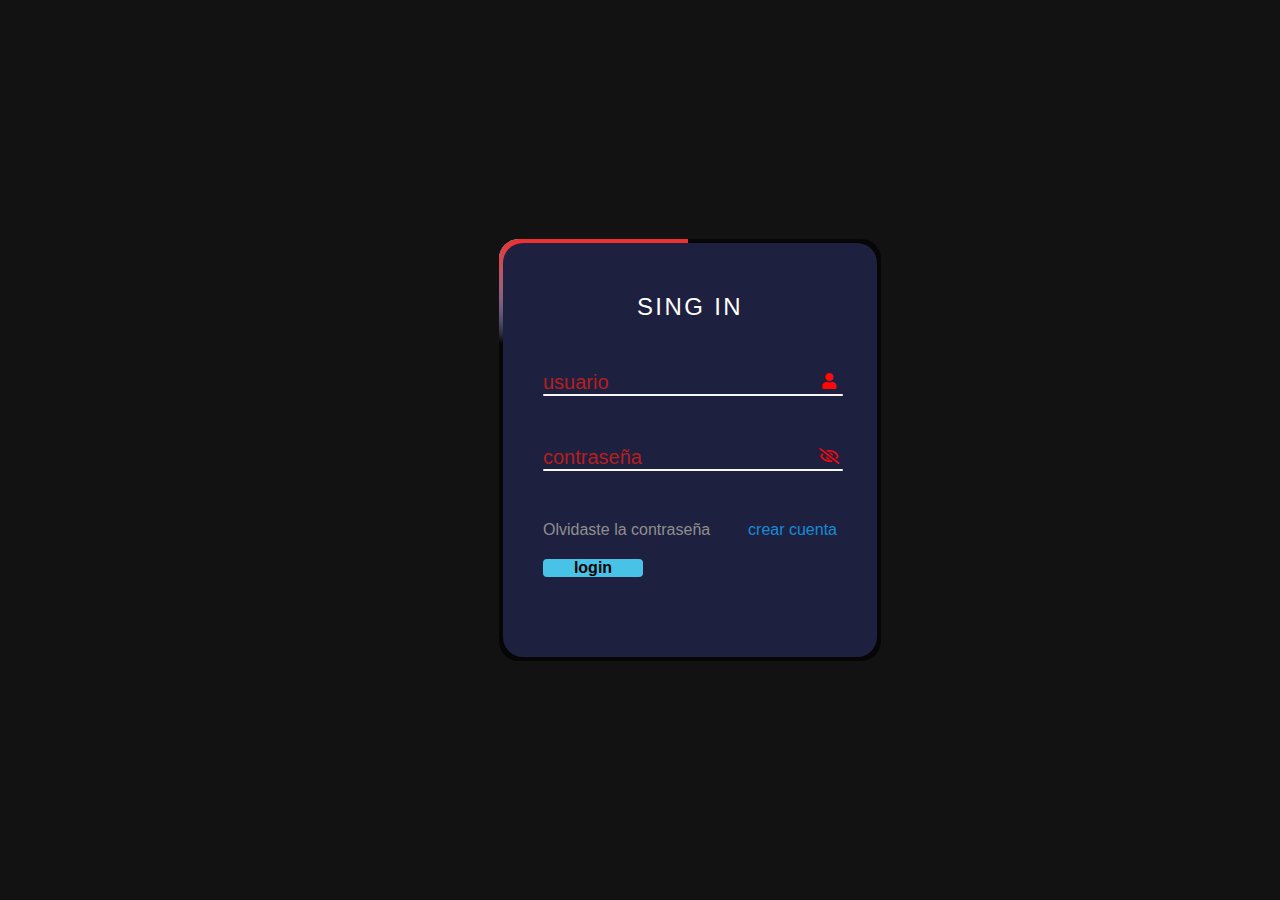
<file: index.html>
<!-- <!DOCTYPE html>
<html lang="en">
<head>
    <meta charset="UTF-8">
    <meta name="viewport" content="width=device-width, initial-scale=1.0">
    <link rel="stylesheet" href="https://cdnjs.cloudflare.com/ajax/libs/font-awesome/5.15.4/css/all.min.css">
    <link rel="stylesheet" href="style.css">
    <title>login</title>
</head>
<body>
    <div class="container">
        <div class="box">
            <span class="borderLine"></span>
            <form action="logic/index.php" method="post">
                <h2>SING IN</h2>
                <div class="input">
                    <input type="text" required="required" name="user">
                    <label>usuario</label>
                    <span class="icon toggle-password" id="">
                        <i id="togglePass" class="fas fa-user"></i>
                    </span> 
                    <i class="line"></i>

                </div>
                <div class="input">
                    <input type="password" required="required" name="pass">
                    <label>contraseña</label>  
                    <span class="icon toggle-password" id="togglePasswordIcon">
                        <i id="togglePass" class="far fa-eye-slash"></i>
                    </span>  
                    <i class="line"></i>
                </div>
                <div class="links">
                    <a href="#">Olvidaste la contraseña</a>
                    <a href="views/registro.html">crear cuenta</a>
                </div>
                <div class="buttom">
                    <span class="borderbuttom"></span>
                    <input type="submit" value="login">
                </div>
            </form>
        </div>
    </div>
    <script src="javascript.js"></script>
</body>
</html> -->
<!DOCTYPE html>
<html lang="en">
<head>
    <meta charset="UTF-8">
    <meta name="viewport" content="width=device-width, initial-scale=1.0">
    <link rel="stylesheet" href="https://cdnjs.cloudflare.com/ajax/libs/font-awesome/5.15.4/css/all.min.css">
    <link rel="stylesheet" href="style.css">
    <title>login</title>
</head>
<body>
    <div class="container">
        <div class="box">
            <span class="borderLine"></span>
            <form action="logic/index.php" method="post">
                <h2>SING IN</h2>
                <div class="input">
                    <input type="text" required="required" name="user">
                    <label>usuario</label>
                    <span class="icon toggle-password" id="user">
                        <i id="user" class="fas fa-user"></i>
                    </span> 
                    <i class="line"></i>
                </div>
                <div class="input">
                    <input type="password" required="required" name="pass">
                    <label>contraseña</label>  
                    <span class="icon toggle-password" id="togglePasswordIcon">
                        <i id="togglePass" class="far fa-eye-slash"></i>
                    </span>  
                    <i class="line"></i>
                </div>
                <div class="links">
                    <a href="#">Olvidaste la contraseña</a>
                    <a href="views/registro.html">crear cuenta</a>
                </div>
                <div class="buttom">
                    <span class="borderbuttom"></span>
                    <input type="submit" value="login">
                </div>
            </form>
        </div>
    </div>
    <script src="javascript.js"></script>
</body>
</html>
</file>
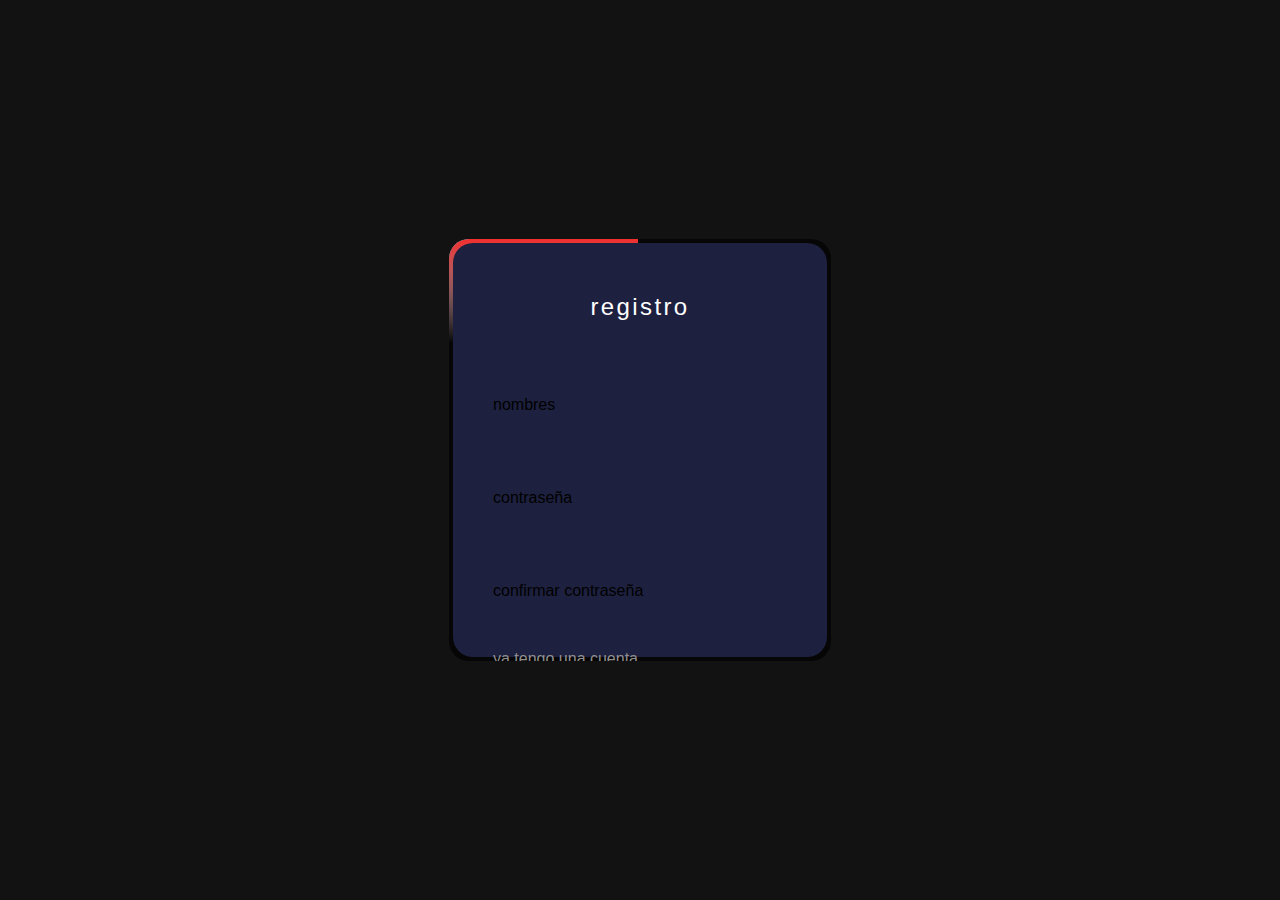
<file: views/registro.html>
<!DOCTYPE html>
<html lang="en">
<head>
    <meta charset="UTF-8">
    <meta name="viewport" content="width=device-width, initial-scale=1.0">
    <link rel="stylesheet" href="../style.css">
    <title>Document</title>
</head>
<body>
    <div class="regsiter">
        <div class="box">
            <form action="../logic/regsitrarce.php" method="post" class="form">
                <h2>registro</h2>
                <div class="input">
                    <input type="text" required name="nombre" id="">
                    <span>nombres</span>
                    <i></i>
                </div>
                <div class="input">
                    <input type="password" required name="contra" id="">
                    <span>contraseña</span>
                    <i></i>
                </div>
                <div class="input">
                    <input type="password" required name="esta" id="">
                    <span>confirmar contraseña</span>
                    <i></i>
                </div>
                <div class="links">
                    <a href="http://">ya tengo una cuenta</a>
                </div>
                <div class="buttom">
                    <input type="submit" value="regsitrarce">
                </div>
            </form>
        </div>
    </div>
</body>
</html>
</file>
<file: style.css>
*{
    margin: 0;
    padding: 0;
    box-sizing: border-box;
    font-family: sans-serif;
}
body{
    display: flex;
    justify-content: center;
    align-items: center;
    min-height: 100vh;
    background: #131212;
}
.container{
    padding-left: 100px;
}
.box{
    position: relative;
    width: 382px;
    height: 422px;
    background: #070606;
    border-radius: 20px;
    overflow: hidden;
}
.box::before{
    content: '';
    position: absolute;
    top: -50%;
    left: -50%;
    width: 380px;
    height: 420px;
    background: linear-gradient(0deg ,transparent, transparent, #45f3ff, #45f3ff,#45f3ff);
    z-index: 1;
    transform-origin: bottom right;
    animation: animate 6s linear infinite;
}
.box::after{
    content: '';
    position: absolute;
    top: -50%;
    left: -50%;
    width: 380px;
    height: 420px;
    background: linear-gradient(0deg,transparent,transparent,#f32c2c,#f32c2c,#f32c2c );
    z-index: 1;
    transform-origin: bottom right;
    animation: animate 6s linear infinite;
    animation-delay: -3s;

}
.borderLine{
    position: absolute;
    top: 0;
    inset: 0;
}
.borderLine::before{
    content: '';
    position: absolute;
    top: -50%;
    left: -50%;
    width: 380px;
    height: 420px;
    background: linear-gradient(0deg, transparent, transparent, #440fd4, #440fd4, #440fd4);
    z-index: 1;
    transform-origin: bottom right;
    animation: animate 6s linear infinite;
    animation-delay: -1.5s;
}
.borderLine::after{
    content: '';
    position: absolute;
    top: -50%;
    left: -50%;
    width: 380px;
    height: 420px;
    background: linear-gradient(0deg, transparent, transparent, hwb(184 27% 11%), hwb(184 27% 11%), hwb(184 27% 11%));
    z-index: 1;
    transform-origin: bottom right;
    animation: animate 6s linear infinite;
    animation-delay: -4.5s;
}

.box form{
    position: absolute;
    inset: 4px;
    background: #1e203f;
    padding: 50px 40px;
    border-radius: 20px;
    z-index: 2;
    display: flex;
    flex-direction: column;
}
.box form h2{
    color: #fff;
    font-weight: 500;
    text-align: center;
    letter-spacing: 0.1em;
    cursor:default;
}
.box form .input{
    position: relative;
    width: 300px;
    margin-top: 35px;
}
.box form .input input{
    position: relative;
    width: 100%;
    padding: 20px 10px 10px;
    background: transparent;
    outline: none;
    border: none;
    box-shadow: none;
    color: #050707;
    font-size: 1em;
    letter-spacing: 0.05em;
    transition: 0.5s;
    z-index: 10;
    height: 40px;
}
.box form .input label{
    position: absolute;
    left: 0;
    padding: 15px 0px 10px;
    pointer-events: none;
    color: #b61f1f;
    font-size: 20px;
    transition: 0.5s;
}
.box form .input input:valid~label,
.box form .input input:focus~label{
    color: #fff;
    font-size: 1em;
    transform: translateY(-35px);
}
.box form .input .line{
    position: absolute;
    left: 0;
    bottom: 0;
    width: 100%;
    height: 2px;
    background: #f7f7f7;
    border-radius: 4px;
    overflow: hidden;
    transition: 0.5s;
    pointer-events: none;
}
.box form .input input:valid~.line,
.box form .input input:focus~.line{
    height: 34px;

}
.box form .links{
    display: flex;
    justify-content: space-between;
}
.box form .links a{
    margin: 50px 0 20px 0;
    font-size: 1em;
    color: #8f8f8f;
    text-decoration: none;
    cursor: pointer;
}
.box form .links a:hover,
.box form .links a:nth-child(2){
    color: #178bd8;
}
/* .buttom{
    padding: 0 0px  ;
    padding-bottom: 0px;
    height: 22px;
    width: 102px;
    border-radius: 4px;
    border: 1px solid #050707;
    display: flex;
    align-items: center;
    justify-content: center;

} */
/* .buttom::before{
    content: '';
    position: absolute;
    top: 72.5%;
    left: 10%;
    width: 50px;
    height: 50px;
    background: linear-gradient(0deg, transparent,  #f32c2c, #f32c2c, #f32c2c, #f32c2c, #f32c2c );
    z-index: 1;
    transform-origin: bottom right;
    animation: animate 6s linear infinite;
} */
form input[type='submit']{
    
    border: none;
    outline: none;
    padding: 0 25px;
    background: #49c2e7;
    cursor: pointer;
    font-size: 1em;
    border-radius: 4px;
    font-weight: 900;
    width: 100px;
    z-index: 2;
}

form input[type='submit']:hover{
    display: flex;
    padding: 2px ;
}
.input .icon{
    position: absolute;
    top: 60px;
    transform: translateY(-43px) translateX(-4px);
    color: #fe0808;
    right: 0;/*se agrego esto*/
    z-index: 10;
    cursor: pointer;
    width: 20px;
    /* height: 20px; */
    display: flex;
    align-items: center;
    justify-content: center;
}
@keyframes animate{
    100%{
        transform: rotate(360deg);
    }
   
}
</file>
